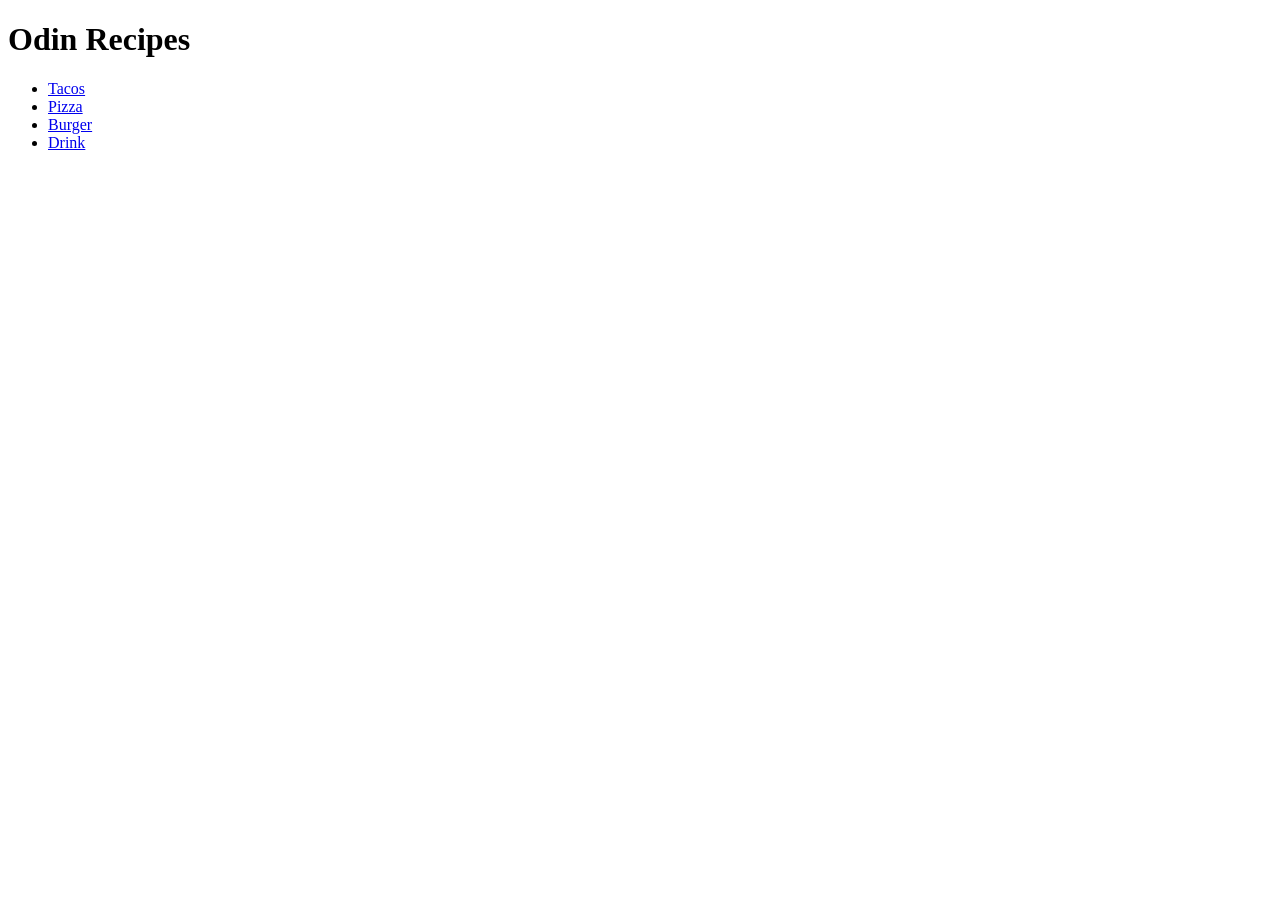
<file: index.html>
<!DOCTYPE html>
<html>
    <head>
        <meta charset="UTF-8"/>
        <title>Odin Recipes</title>
    </head>
    <body>
        <h1>Odin Recipes</h1>
        <ul>
            <li><a href="recipes/tacos.html">Tacos</a></li>
            <li><a href="recipes/pizza.html">Pizza</a></li>
            <li><a href="recipes/burger.html">Burger</a></li>
            <li><a href="recipes/drink.html">Drink</a></li>
        </ul>
    </body>
</html>
</file>
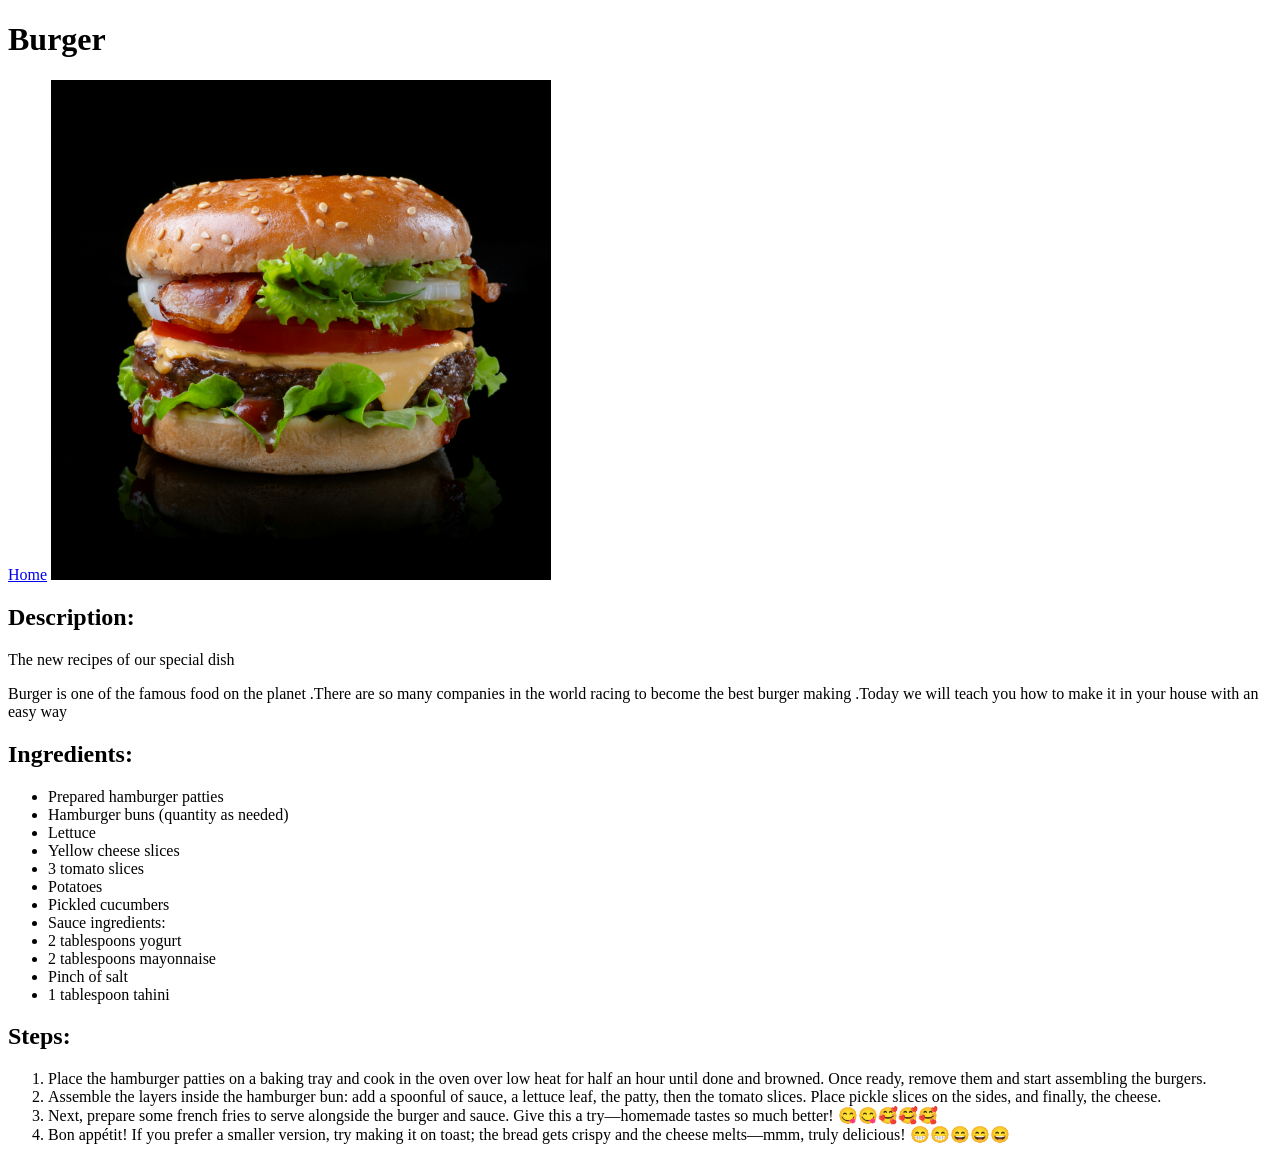
<file: recipes/burger.html>
<!DOCTYPE html>
<html>
    <head>
        <meta charset="UTF-8"/>
        <title>Burger</title>
    </head>
    <body>
        <h1>Burger</h1>
        <a href="../index.html">Home</a>
        <img src="../image/burger.jpg.webp" alt="Burger"  width="500">
        <h2>Description:</h2>
        <p>The new recipes of our special dish</p>
        <p>Burger is one of the famous food on the planet .There are so many companies in the world racing to become the best burger making .Today we will teach you how to make it in your house with an easy way</p>
        <h2>Ingredients:</h2>
        <ul>
            <li>Prepared hamburger patties</li>
            <li>Hamburger buns (quantity as needed)</li>
            <li>Lettuce</li>
            <li>Yellow cheese slices</li>
            <li>3 tomato slices</li>
            <li>Potatoes</li>
            <li>Pickled cucumbers</li>
            <li>Sauce ingredients:</li>
            <li>2 tablespoons yogurt</li>
            <li>2 tablespoons mayonnaise</li>
            <li>Pinch of salt</li>
            <li>1 tablespoon tahini</li>
        </ul>
        <h2>Steps:</h2>
        <ol>
            <li>Place the hamburger patties on a baking tray and cook in the oven over low heat for half an hour until done and browned. Once ready, remove them and start assembling the burgers.</li>
            <li>Assemble the layers inside the hamburger bun: add a spoonful of sauce, a lettuce leaf, the patty, then the tomato slices. Place pickle slices on the sides, and finally, the cheese.</li>
            <li>Next, prepare some french fries to serve alongside the burger and sauce. Give this a try—homemade tastes so much better! 😋😋🥰🥰🥰</li>
            <li>Bon appétit! If you prefer a smaller version, try making it on toast; the bread gets crispy and the cheese melts—mmm, truly delicious! 😁😁😄😄😄</li>
        </ol>
    </body>
</html>
</file>
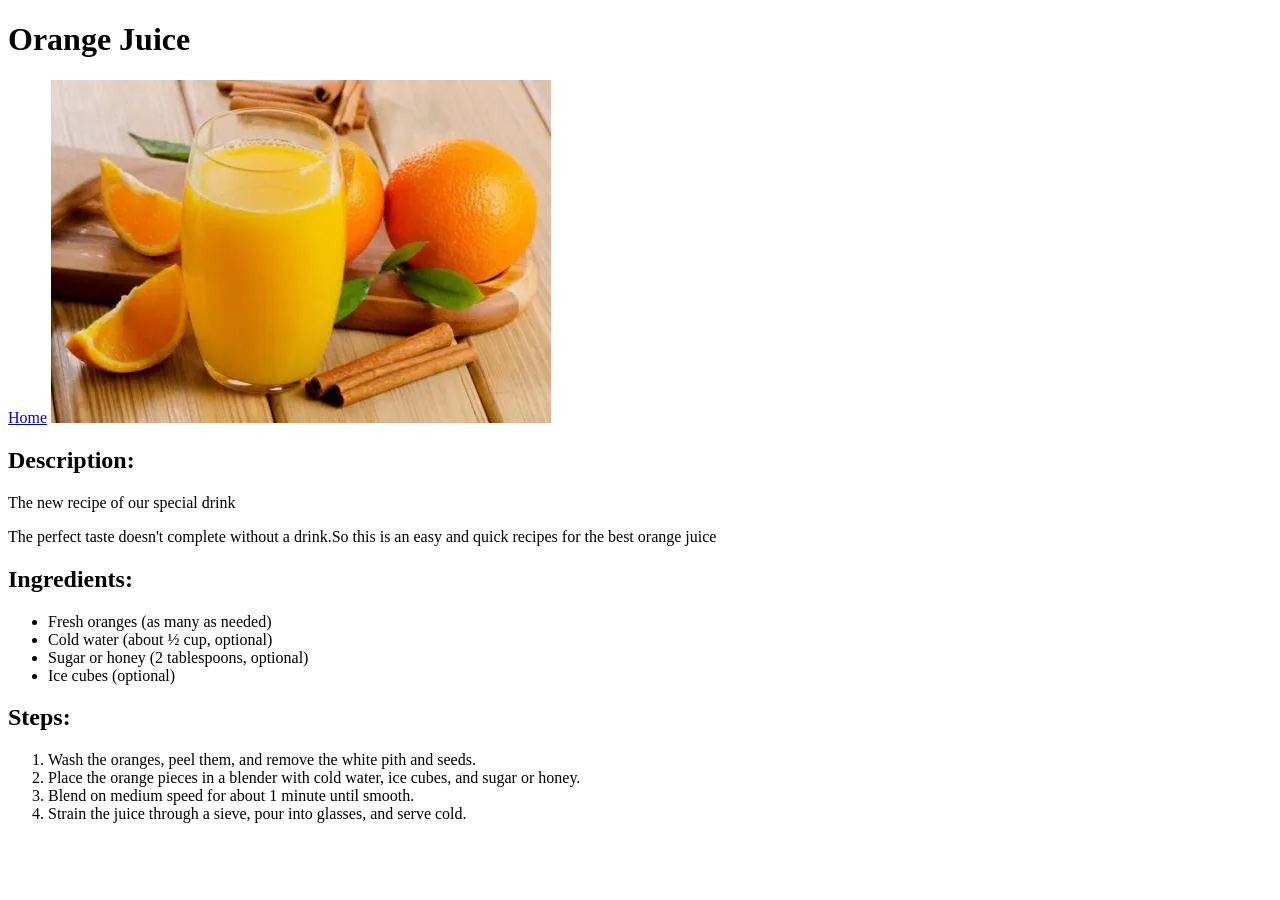
<file: recipes/drink.html>
<!DOCTYPE html>
<html>
    <head>
        <meta charset="UTF-8"/>
        <title>Orange Juice</title>
    </head>
    <body>
        <h1>Orange Juice</h1>
        <a href="../index.html">Home</a>
        <img src="../image/Orange_juice.jpg.webp" alt="Orange Juice"/>
        <h2>Description:</h2>
        <p>The new recipe of our special drink</p>
        <p>The perfect taste doesn't complete without a drink.So this is an easy and quick recipes for the best orange juice</p>
        <h2>Ingredients:</h2>
        <ul>
            <li>Fresh oranges (as many as needed)</li>
            <li>Cold water (about ½ cup, optional)</li>
            <li>Sugar or honey (2 tablespoons, optional)</li>
            <li>Ice cubes (optional)</li>
        </ul>
        <h2>Steps:</h2>
        <ol>
           <li>Wash the oranges, peel them, and remove the white pith and seeds.</li>
           <li>Place the orange pieces in a blender with cold water, ice cubes, and sugar or honey.</li>
           <li>Blend on medium speed for about 1 minute until smooth.</li>
           <li>Strain the juice through a sieve, pour into glasses, and serve cold.</li>
        </ol>
    </body>
</html>
</file>
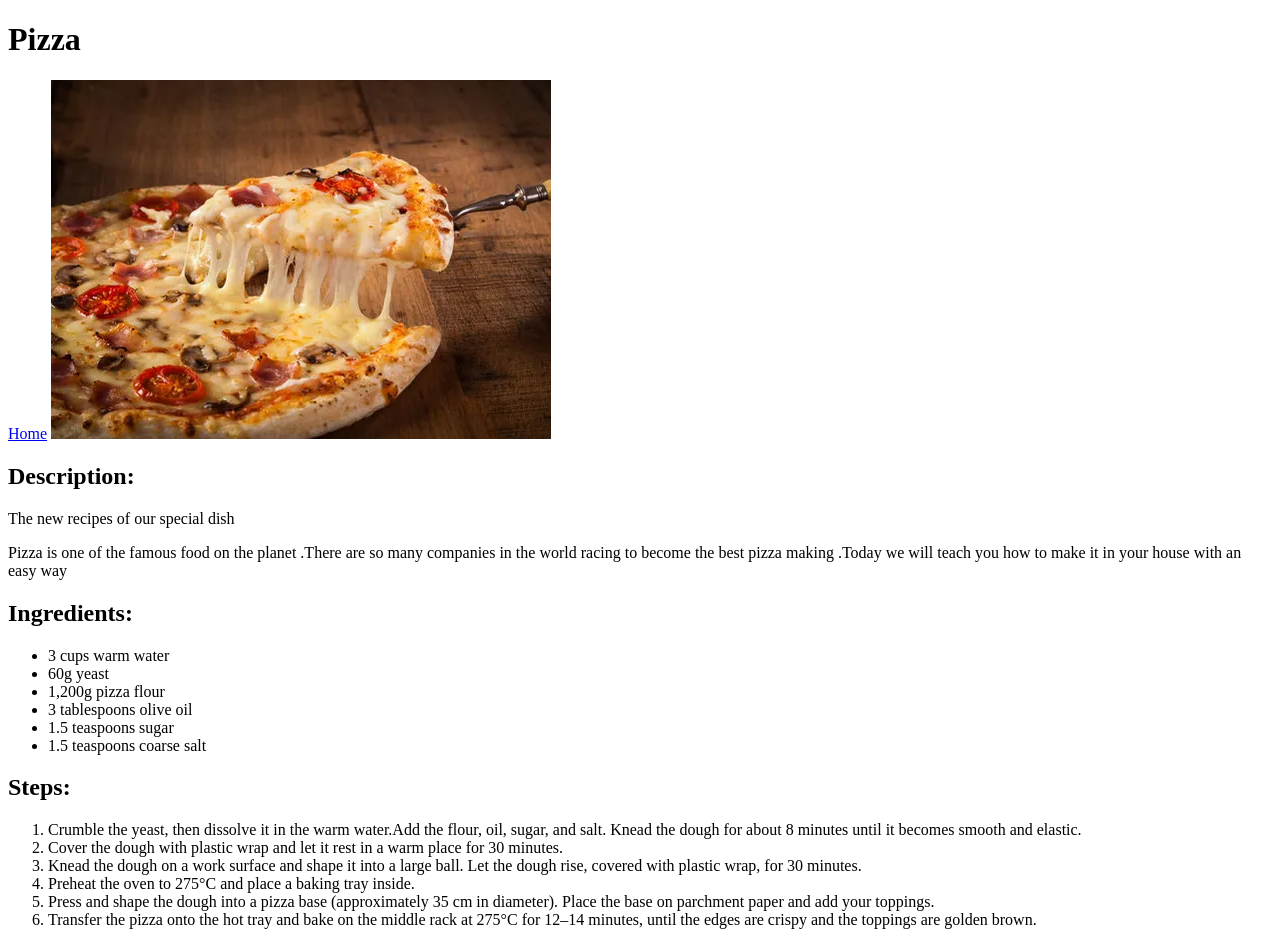
<file: recipes/pizza.html>
<!DOCTYPE html>
<html>
    <head>
        <meta charset="UTF-8"/>
        <title>Pizza</title>
    </head>
    <body>
        <h1>Pizza</h1>
        <a href="../index.html">Home</a>
        <img src="../image/pizza.jpg.webp" alt="pizza"/>
        <h2>Description:</h2>
        <p>The new recipes of our special dish</p>
        <p>Pizza is one of the famous food on the planet .There are so many companies in the world racing to become the best pizza making .Today we will teach you how to make it in your house with an easy way</p>
        <h2>Ingredients:</h2>
        <ul>
            <li>3 cups warm water</li>
            <li>60g yeast</li>
            <li>1,200g pizza flour</li>
            <li>3 tablespoons olive oil</li>
            <li>1.5 teaspoons sugar</li>
            <li>1.5 teaspoons coarse salt</li>
        </ul>
        <h2>Steps:</h2>
        <ol>
            <li>Crumble the yeast, then dissolve it in the warm water.Add the flour, oil, sugar, and salt. Knead the dough for about 8 minutes until it becomes smooth and elastic.</li>
            <li>Cover the dough with plastic wrap and let it rest in a warm place for 30 minutes.</li>
            <li>Knead the dough on a work surface and shape it into a large ball. Let the dough rise, covered with plastic wrap, for 30 minutes.</li>
            <li>Preheat the oven to 275°C and place a baking tray inside.</li>
            <li>Press and shape the dough into a pizza base (approximately 35 cm in diameter). Place the base on parchment paper and add your toppings.</li>
            <li>Transfer the pizza onto the hot tray and bake on the middle rack at 275°C for 12–14 minutes, until the edges are crispy and the toppings are golden brown.</li>
        </ol>
    </body>
</html>
</file>
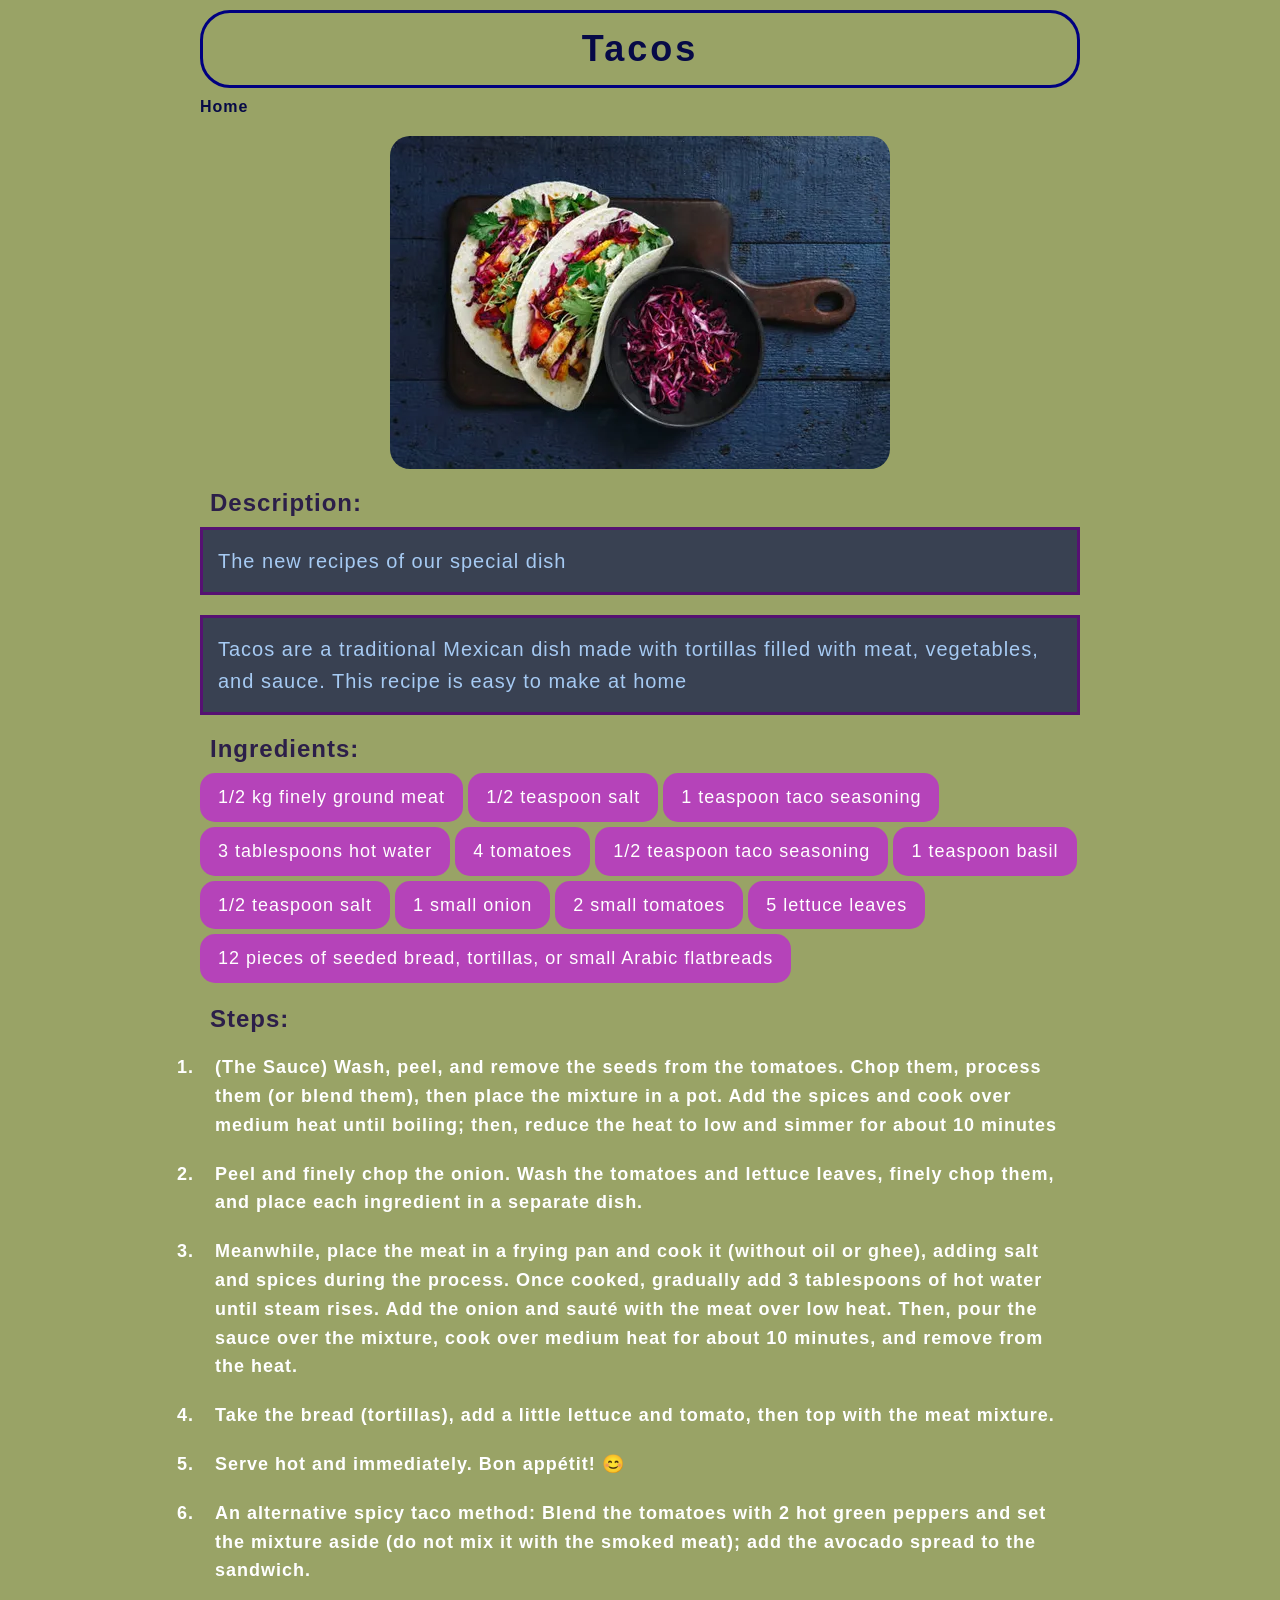
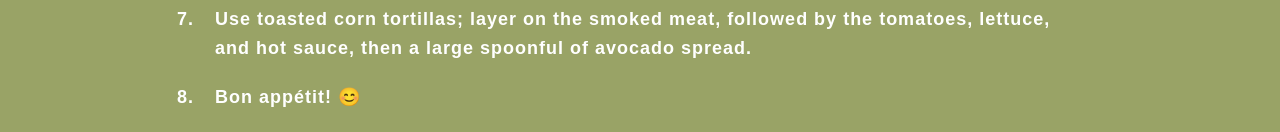
<file: recipes/tacos.html>
<!DOCTYPE html>
<html>
    <head>
        <meta charset="UTF-8"/>
        <title>Tacos</title>
        <link rel="stylesheet" href="../style.css">
    </head>
    <body>
        <h1>Tacos</h1>
        <a href="../index.html">Home</a>
        <img src="../image/tacos.jpg.webp" alt="Tacos"/>
        <h2>Description:</h2>
        <p>The new recipes of our special dish</p>
        <p>Tacos are a traditional Mexican dish made with tortillas filled with meat, vegetables, and sauce. This recipe is easy to make at home</p>
        <h2>Ingredients:</h2>
        <ul>
            <li>1/2 kg finely ground meat</li>
            <li>1/2 teaspoon salt</li>
            <li>1 teaspoon taco seasoning</li>
            <li>3 tablespoons hot water</li>
            <li>4 tomatoes</li>
            <li>1/2 teaspoon taco seasoning</li>
            <li>1 teaspoon basil</li>
            <li>1/2 teaspoon salt</li>
            <li>1 small onion</li>
            <li>2 small tomatoes</li>
            <li>5 lettuce leaves</li>
            <li>12 pieces of seeded bread, tortillas, or small Arabic flatbreads</li>
        </ul>
        <h2>Steps:</h2>
        <ol>
            <li>(The Sauce) Wash, peel, and remove the seeds from the tomatoes. Chop them, process them (or blend them), then place the mixture in a pot. Add the spices and cook over medium heat until boiling; then, reduce the heat to low and simmer for about 10 minutes</li>
            <li>Peel and finely chop the onion. Wash the tomatoes and lettuce leaves, finely chop them, and place each ingredient in a separate dish.</li>
            <li>Meanwhile, place the meat in a frying pan and cook it (without oil or ghee), adding salt and spices during the process. Once cooked, gradually add 3 tablespoons of hot water until steam rises. Add the onion and sauté with the meat over low heat. Then, pour the sauce over the mixture, cook over medium heat for about 10 minutes, and remove from the heat.</li>
            <li>Take the bread (tortillas), add a little lettuce and tomato, then top with the meat mixture.</li>
            <li>Serve hot and immediately. Bon appétit! 😊</li>
            <li>An alternative spicy taco method: Blend the tomatoes with 2 hot green peppers and set the mixture aside (do not mix it with the smoked meat); add the avocado spread to the sandwich.</li>
            <li>Use toasted corn tortillas; layer on the smoked meat, followed by the tomatoes, lettuce, and hot sauce, then a large spoonful of avocado spread.</li>
            <li>Bon appétit! 😊</li>
        </ol>
    </body>
</html>
</file>
<file: style.css>
*{
    margin: 0;
    padding: 0;
    box-sizing: border-box;
}
body{
    background-color: rgb(153, 163, 102);
    font-family: Arial, Helvetica, sans-serif;
    color: #f4f4f4;
    max-width: 900px;
    letter-spacing :1px;
    margin: 0 auto;
    padding: 10px;
}
h1 {
    padding: 15px;
    text-align: center;
    margin-bottom: 10px;
    width: 100%;
    border: 3px solid navy;
    border-radius: 30px;  
    letter-spacing: 3px;  
    color: #070a47;
    font-size: 36px;
}
ul {
    display: flex;
    flex-wrap: wrap;
    gap: 5px;
    list-style: none;
    padding: 0;
    margin-bottom: 22px;
}

ul li {
    background-color: #b937c5e1;
    color: white;
    padding: 10px 18px;
    border-radius: 15px;
    font-size: 18px;
    font-style: normal;
    font-weight: normal;
    margin: 0;
    line-height: 1.6;
}
ol li {
    color: white;
    padding: 10px 15px;
    font-size: 18px;
    font-style: normal;
    font-weight: bold;
    margin: 0;
    line-height: 1.6;
}
img{
    display: block;           
    margin: 20px auto;  
    max-width: 100%;
    border-radius: 20px;
    height: auto;
}
p {
    color: #a6caf3;
    background-color: rgb(57, 65, 82);
    padding: 15px;
    margin-bottom: 20px;
    height: auto;
    width: auto;
    border: 3px solid rgb(86, 17, 114);
    line-height: 1.6;
    font-size: 20px;
}
a{
    text-decoration: none; 
     color: #070a47;     
    font-weight: bold;
}
h2{
    margin-left: 10px;
    margin-bottom: 10px;
    color: #2c1f49;
}
</file>
